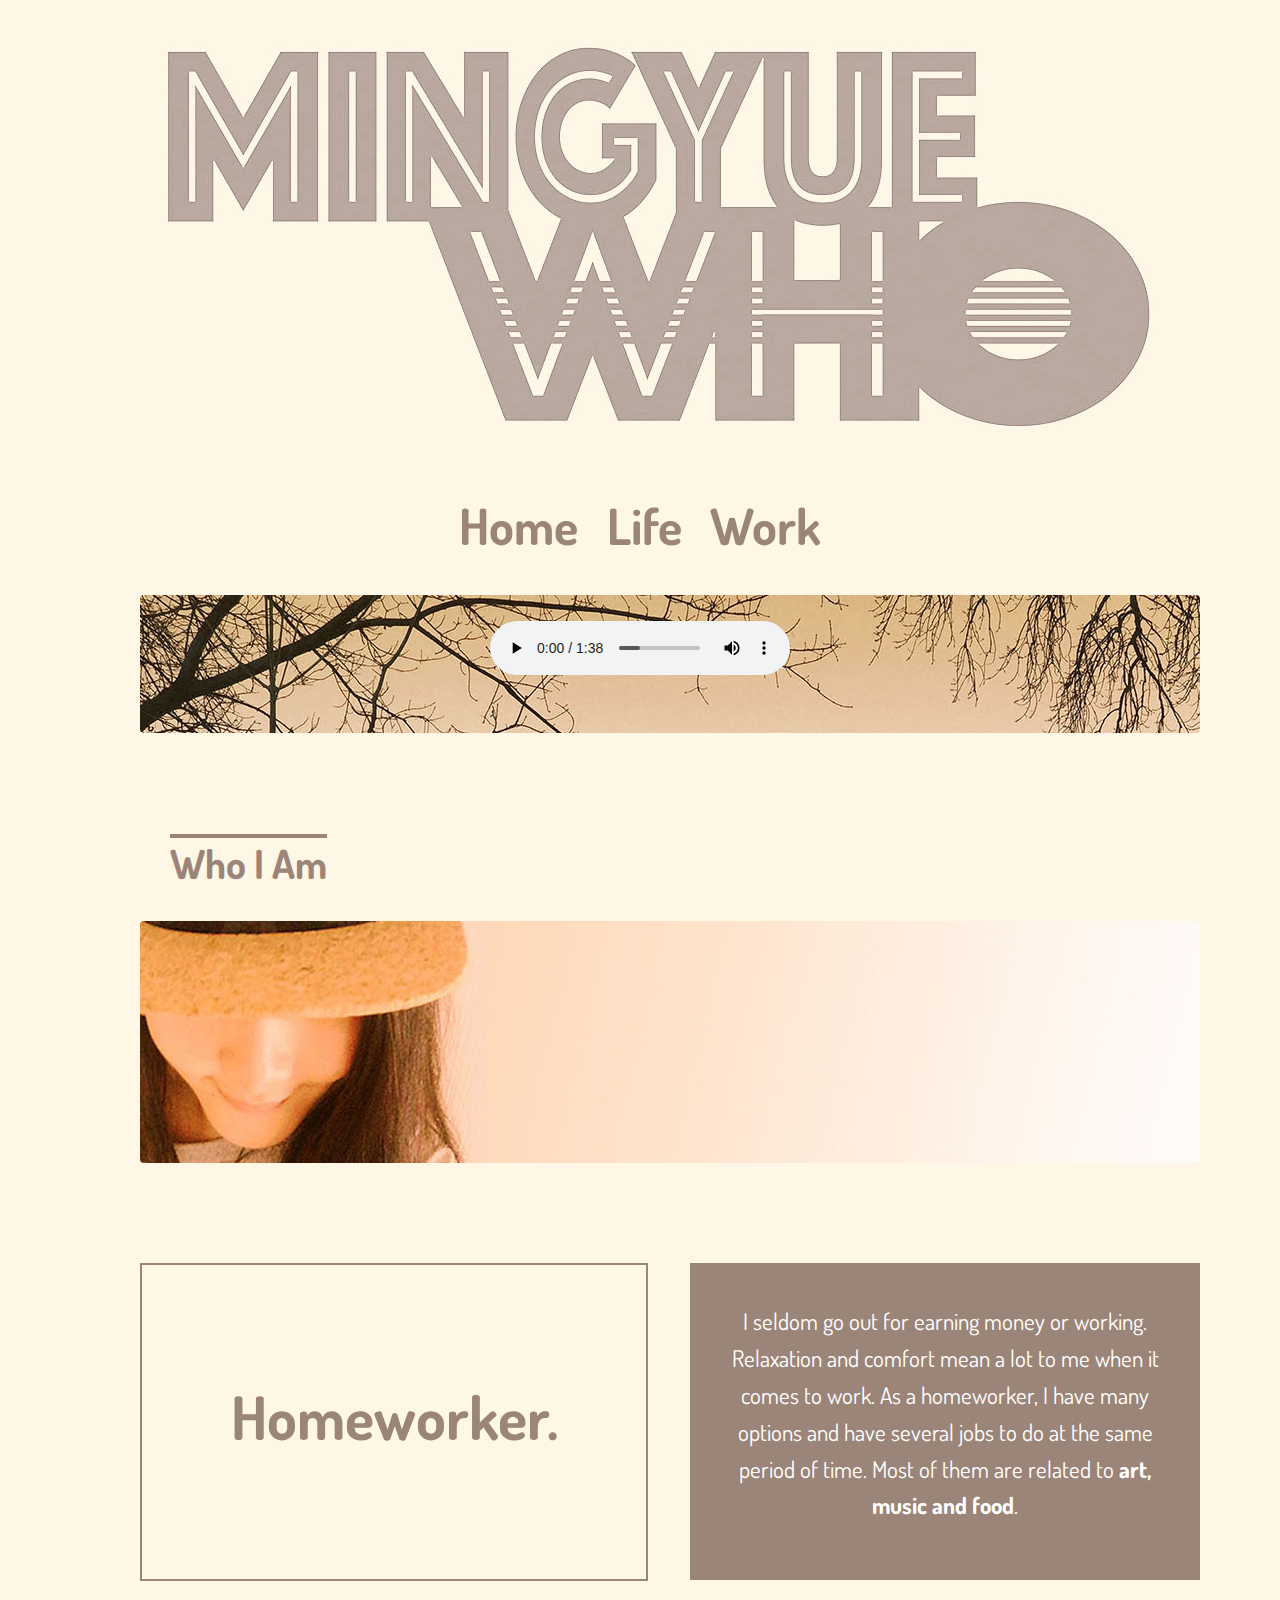
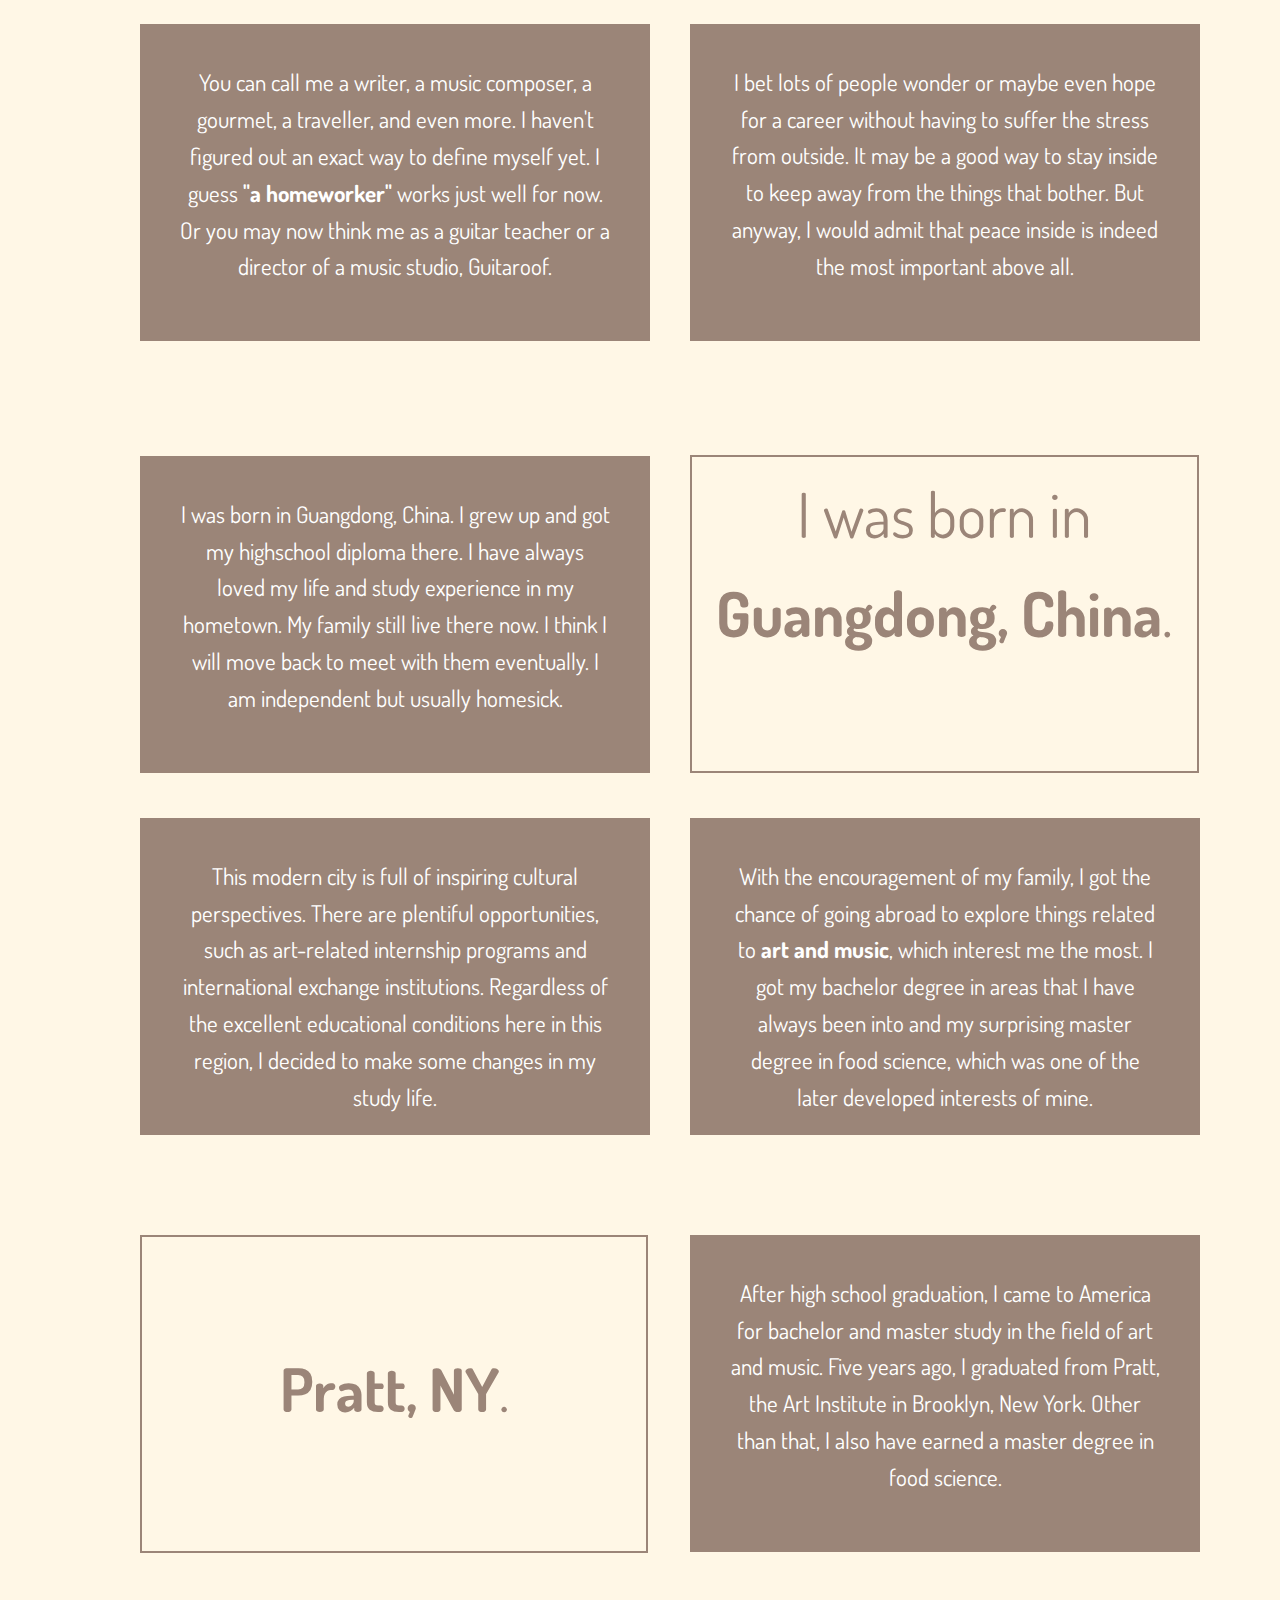
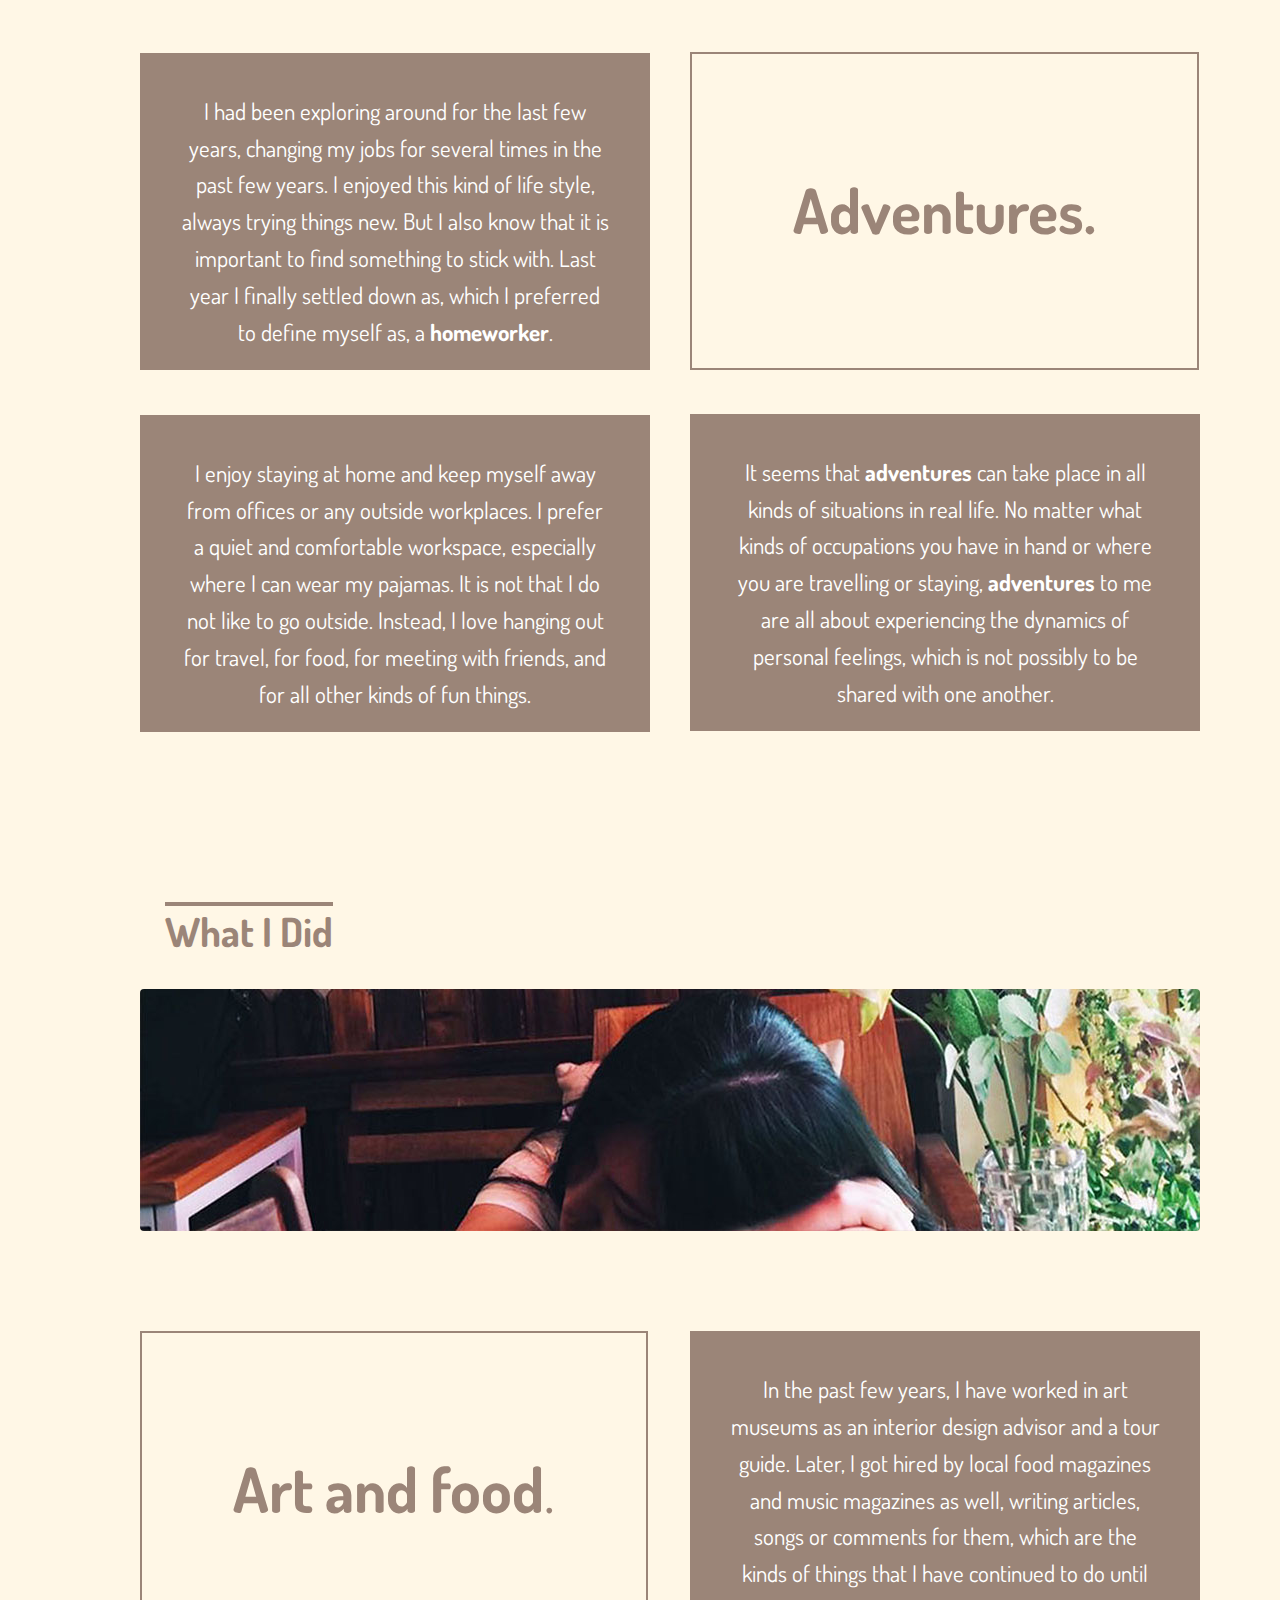
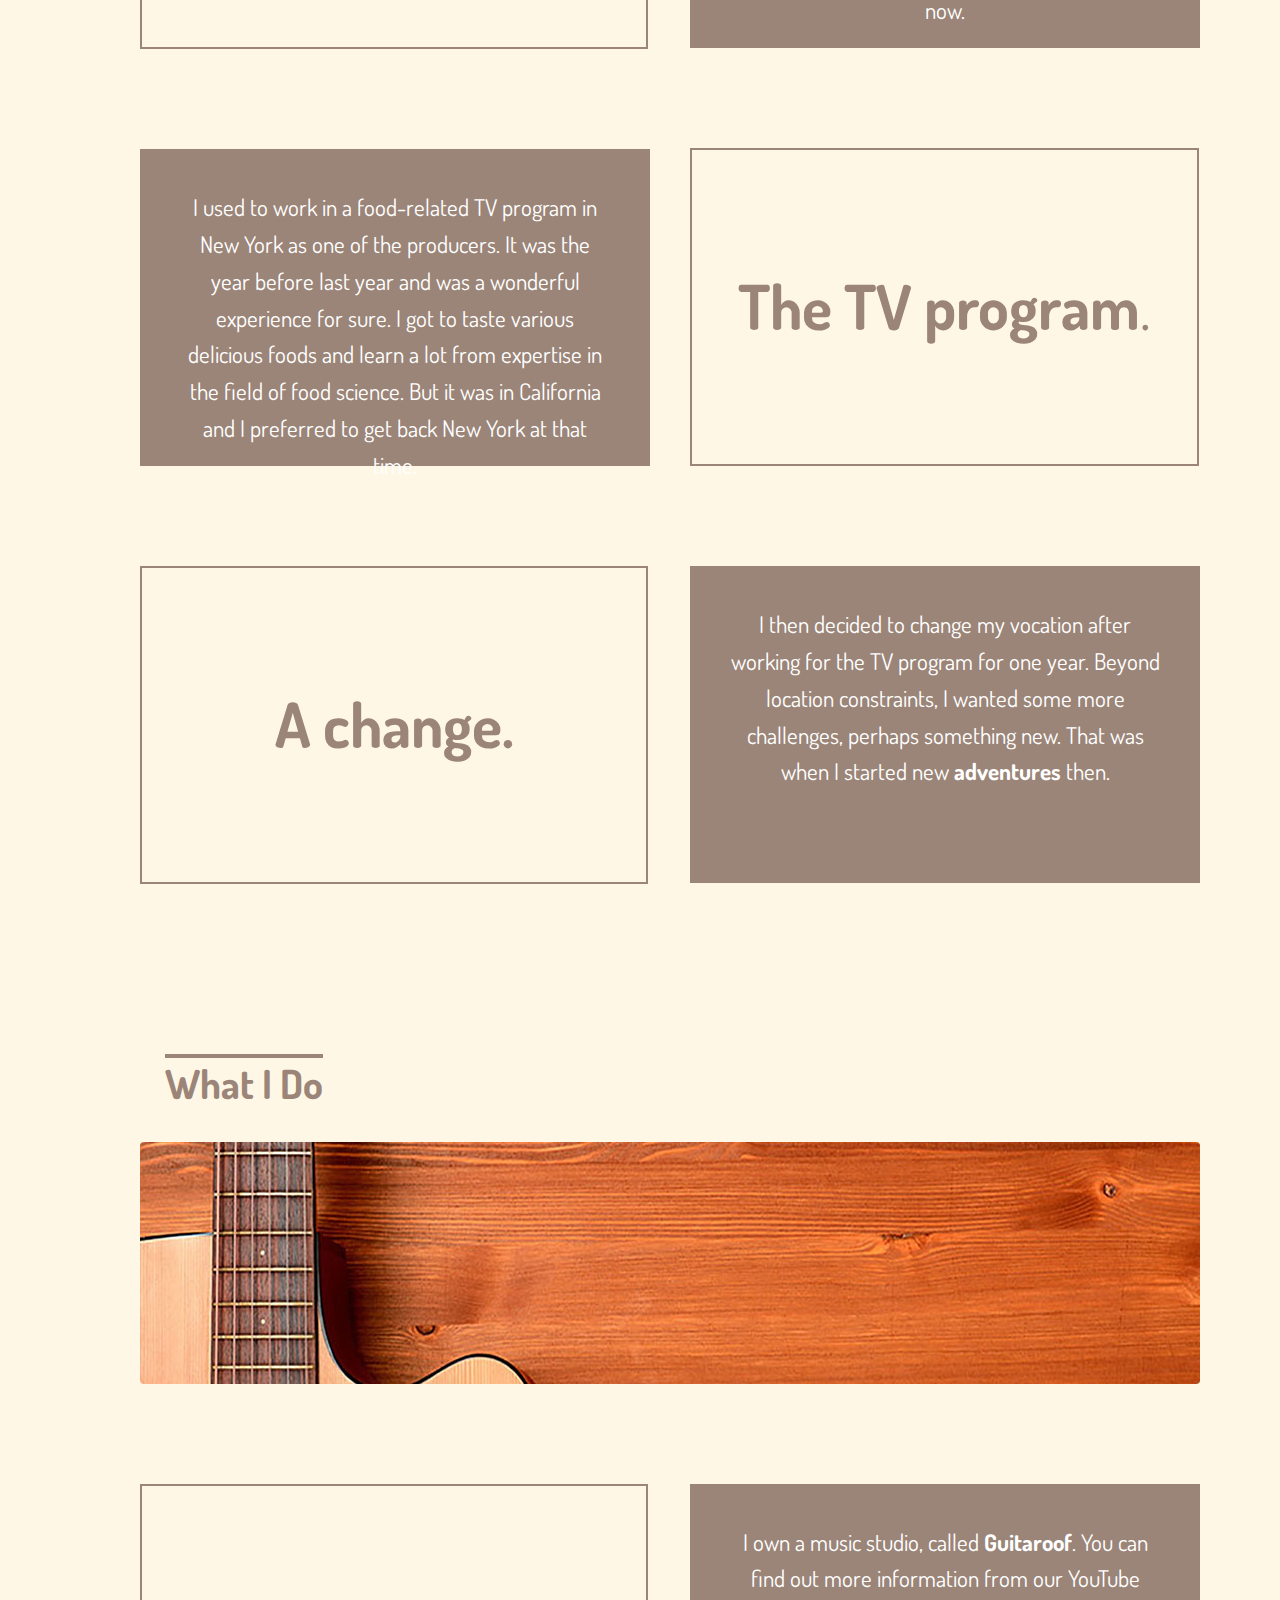
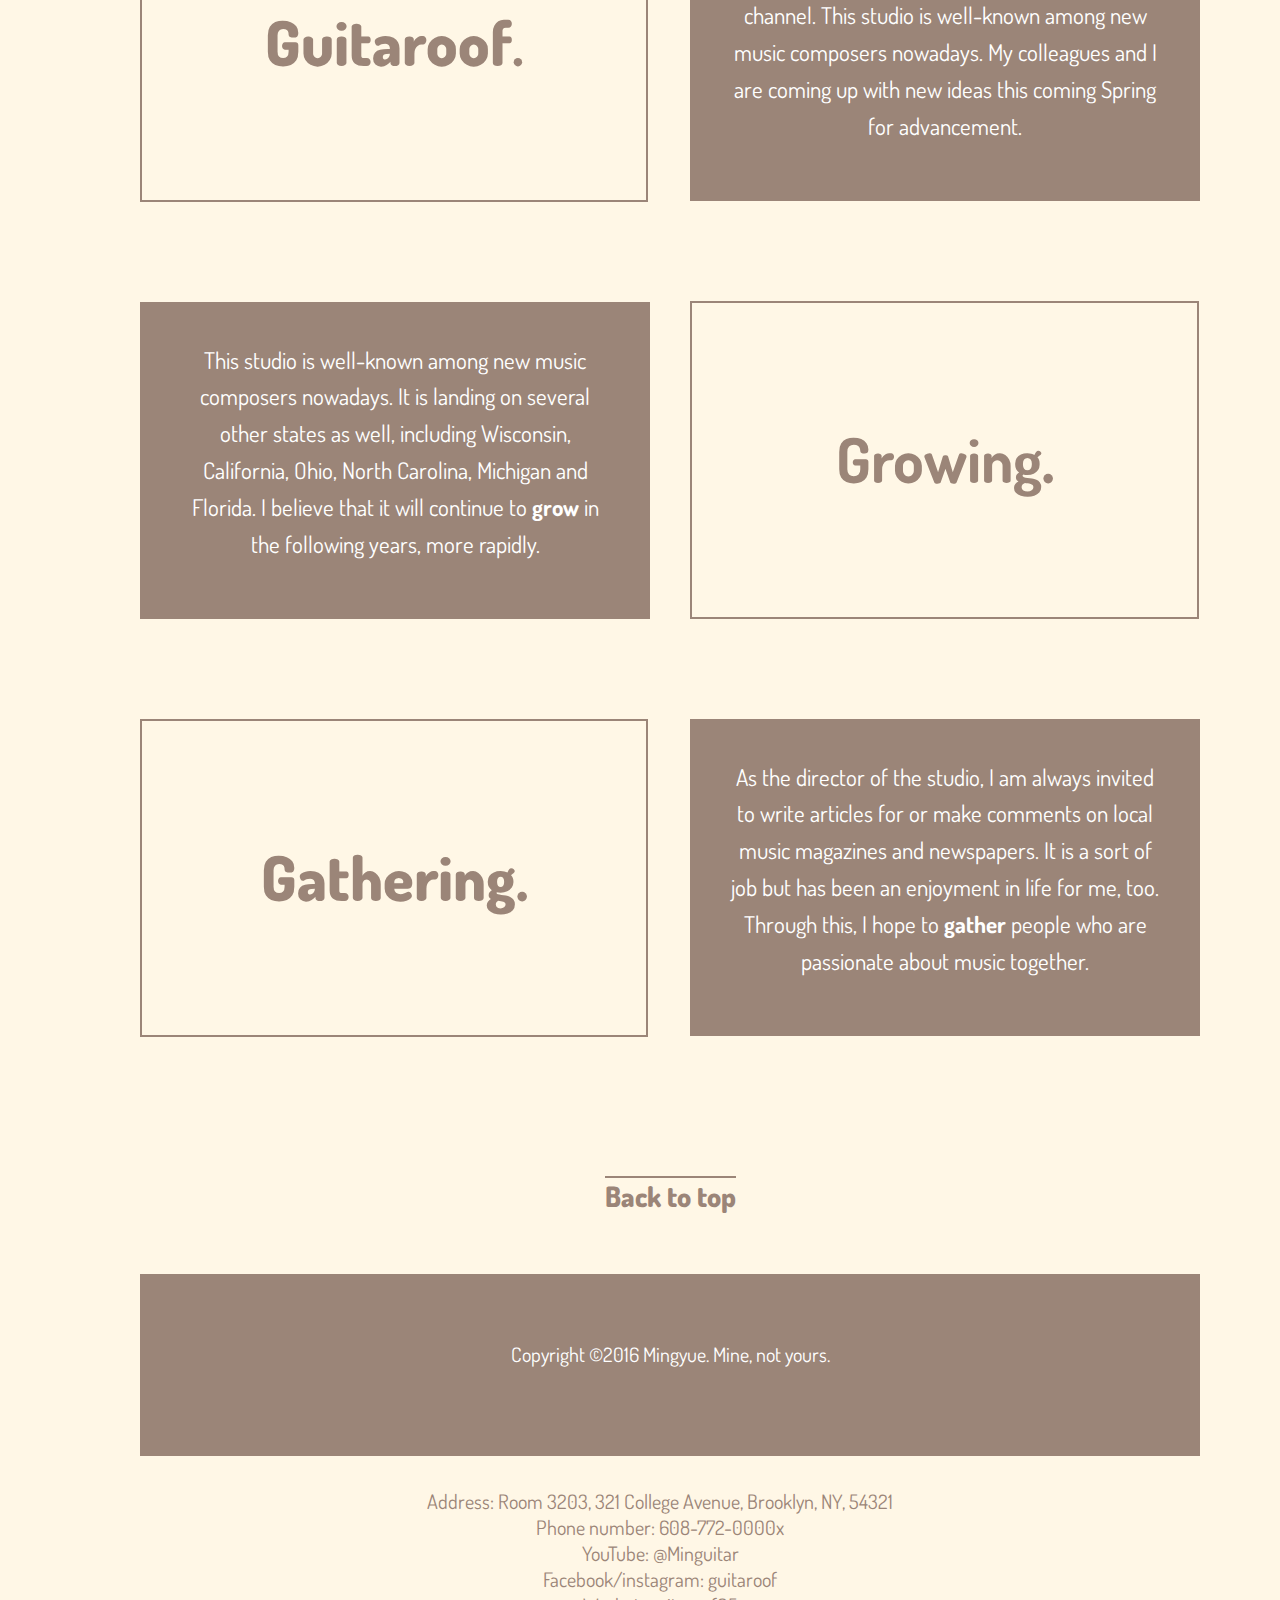
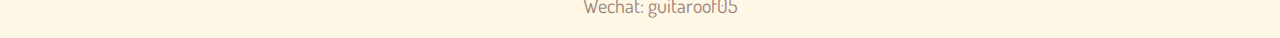
<file: index.html>
<!DOCTYPE html>
<html>

<head>
    <title>mingyue who</title>
   
    <link rel="stylesheet" href="resources/style.css">
   <link href="https://fonts.googleapis.com/css?family=Dosis" rel="stylesheet"> 
<style>
p {
   
   
   	font-family: Dosis, San Serif;
}

div.relative{
	position: relative;
	right: 0px;
	width: 580px;
	height:220px;
	
	}


	
</style>

</head>
<body>
   
    
    <header id="top">
        <center><img src="images/banner.jpg"></center>
        
          <center><nav> 
          <a href="index.html"><strong>Home</strong></a>
          <a href="life.html"><strong>Life</strong></a>
		  <a href="work.html"><strong>Work</strong></a>
          
        </nav></center>
        <center><audio controls>
  		<source src="music/Marceau_-_09_-_Raidenaick.mp3" type="audio/mpeg">
		Your browser does not support the audio element.
		</audio> </center>
		
	 <div class="container">	
	 
    </header>
    <img style="margin-top:-100px;" src="images/peace.jpg" alt="peace and autumn sky">	
      <!-- 
  <div id="main-content">
        <div class="article">
        
 -->
    <br><br><br><br>
        <h2 style="margin-left:30px;">Who I Am</h2>
        
       
        <img class="mingyue" src="images/mingyue.jpg" alt="mingyue picture">
    	<p class="main" style="width: 490px; height:300px; border: 2px solid #9b8578; padding: 7px; margin-top: 100px; text-align: center; font-size: 60px; ">
    	<br><strong>Homeworker.</strong></br></p>
       
        <p class="t1" style="background-color: #9b8578; width: 430px; height: 237px; padding: 40px; text-align:center;">I seldom go out for earning money or working. Relaxation and comfort mean a lot to me when it comes to work. As a homeworker, I have many options and have several jobs to do at the same period of time. Most of them are related to <b>art, music and food</b>.</p>
		<br>
		<p style="margin-top: 10px; margin-left=0px;background-color: #9b8578; width: 430px; height: 237px; padding: 40px; text-align:center;">You can call me a writer, a music composer, a gourmet, a traveller, and even more. I haven't figured out an exact way to define myself yet. I guess <b>"a homeworker"</b> works just well for now. Or you may now think me as a guitar teacher or a director of a music studio, Guitaroof. </p>
        <br>
        <p style="margin-top:-351.5px; margin-left:550px; background-color: #9b8578; width: 430px; height: 237px; padding: 40px; text-align:center;">I bet lots of people wonder or maybe even hope for a career without having to suffer the stress from outside. It may be a good way to stay inside to keep away from the things that bother. But anyway, I would admit that peace inside is indeed the most important above all.</p>
        <br>
        <p class="main" style="width:491px; height:300px; margin-left: 550px;border: 2px solid #9b8578; padding: 7px; margin-top:80px; text-align:center;font-size: 62px;">I was born in <strong>Guangdong, China</strong>. </p>
        <p style="margin-top:-333px;margin-left:0px;background-color: #9b8578; width: 430px; height: 237px; padding: 40px; text-align:center;"> I was born in Guangdong, China. I grew up and got my highschool diploma there. I have always loved my life and study experience in my hometown. My family still live there now. I think I will move back to meet with them eventually. I am independent but usually homesick.</p> 
        <p style="margin-top:45px;margin-left:0px;background-color: #9b8578; width: 430px; height: 237px; padding: 40px; text-align:center;"> This modern city is full of inspiring cultural perspectives. There are plentiful opportunities, such as art-related internship programs and international exchange institutions. Regardless of the excellent educational conditions here in this region, I decided to make some changes in my study life.</p> 
        <p style="margin-top:-333px;margin-left:550px;background-color: #9b8578; width: 430px; height: 237px; padding: 40px; text-align:center;"> With the encouragement of my family, I got the chance of going abroad to explore things related to <b>art and music</b>, which interest me the most. I got my bachelor degree in areas that I have always been into and my surprising master degree in food science, which was one of the later developed interests of mine.  </p>
        <p class="main" style="width: 490px; height:300px; border: 2px solid #9b8578; padding: 7px; margin-top: 100px; text-align: center; font-size: 60px; "><br><strong>Pratt, NY</strong>.</br></p>
        <p style="margin-top:-334px;margin-left:550px;background-color: #9b8578; width: 430px; height: 237px; padding: 40px; text-align:center;"> After high school graduation, I came to America for bachelor and master study in the field of art and music. Five years ago, I graduated from Pratt, the Art Institute in Brooklyn, New York. Other than that, I also have earned a master degree in food science. </p>
        <p class="main" style="width:491px; height:300px; margin-left: 550px;border: 2px solid #9b8578; padding: 7px; margin-top:100px; text-align:center;font-size: 62px;"><br><strong>Adventures.</strong></br></p>
        <p style="margin-top:-333px;margin-left:0px;background-color: #9b8578; width: 430px; height: 237px; padding: 40px; text-align:center;"> I had been exploring around for the last few years, changing my jobs for several times in the past few years. I enjoyed this kind of life style, always trying things new. But I also know that it is important to find something to stick with. Last year I finally settled down as, which I preferred to define myself as, a <b>homeworker</b>.</p>
        <p style="margin-top:45px;margin-left:0px;background-color: #9b8578; width: 430px; height: 237px; padding: 40px; text-align:center;"> I enjoy staying at home and keep myself away from offices or any outside workplaces. I prefer a quiet and comfortable workspace, especially where I can wear my pajamas. It is not that I do not like to go outside. Instead, I love hanging out for travel, for food, for meeting with friends, and for all other kinds of fun things. </p>
        <p style="margin-top:-334px;margin-left:550px;background-color: #9b8578; width: 430px; height: 237px; padding: 40px; text-align:center;">It seems that <b>adventures</b> can take place in all kinds of situations in real life. No matter what kinds of occupations you have in hand or where you are travelling or staying, <b>adventures</b> to me are all about experiencing the dynamics of personal feelings, which is not possibly to be shared with one another.</p>
        <br><br><br><br><br><br><br>
        <!-- </div> -->

      
        <h2>What I Did</h2>
          <img src="images/sleep.jpg" alt="sleep picture">
        <p class="main" style="width: 490px; height:300px; border: 2px solid #9b8578; padding: 7px; margin-top: 100px; text-align: center; font-size: 62px; "><br><strong>Art and food</strong>.</br></p>
        <p style="margin-top:-334px;margin-left:550px;background-color: #9b8578; width: 430px; height: 237px; padding: 40px; text-align:center;">In the past few years, I have worked in art museums as an interior design advisor and a tour guide. Later, I got hired by local food magazines and music magazines as well, writing articles, songs or comments for them, which are the kinds of things that I have continued to do until now. </p>
        <p class="main" style="width:491px; height:300px; margin-left: 550px;border: 2px solid #9b8578; padding: 7px; margin-top:100px; text-align:center;font-size: 62px;"><br><strong>The TV program</strong>.</br></p>
        <p style="margin-top:-333px;margin-left:0px;background-color: #9b8578; width: 430px; height: 237px; padding: 40px; text-align:center;"> I used to work in a food-related TV program in New York as one of the producers. It was the year before last year and was a wonderful experience for sure. I got to taste various delicious foods and learn a lot from expertise in the field of food science. But it was in California and I preferred to get back New York at that time.  </p>
        <p class="main" style="width: 490px; height:300px; border: 2px solid #9b8578; padding: 7px; margin-top: 100px; text-align: center; font-size: 62px; "><br><strong>A change.</strong></p>
        <p style="margin-top:-334px;margin-left:550px;background-color: #9b8578; width: 430px; height: 237px; padding: 40px; text-align:center;">I then decided to change my vocation after working for the TV program for one year. Beyond location constraints, I wanted some more challenges, perhaps something new. That was when I started new <b>adventures</b> then.</p>
        <div class="name">
        
       <br><br><br><br><br><br><br>              
        
        <h2>What I Do</h2>
        <center><img src="images/halfguitar.jpg" alt="half guitar picture"></center>
        <p class="main" style="font-weight:bold; width: 490px; height:300px; border: 2px solid #9b8578; padding: 7px; margin-top: 100px; text-align: center; font-size: 62px; "><br><b>Guitaroof</b>.</p>
        <p style="font-weight:normal; margin-top:-334px;margin-left:550px;background-color: #9b8578; width: 430px; height: 237px; padding: 40px; text-align:center;">I own a music studio, called <b>Guitaroof</b>. You can find out more information from our YouTube channel. This studio is well-known among new music composers nowadays. My colleagues and I are coming up with new ideas this coming Spring for advancement. </p>
        <p class="main" style="width:491px; height:300px; margin-left: 550px;border: 2px solid #9b8578; padding: 7px; margin-top:100px; text-align:center;font-size: 62px;"><br><strong>Growing<strong>.</br></p>
        <p style="font-weight:normal; margin-top:-333px;margin-left:0px;background-color: #9b8578; width: 430px; height: 237px; padding: 40px; text-align:center;"> This studio is well-known among new music composers nowadays. It is landing on several other states as well, including Wisconsin, California, Ohio, North Carolina, Michigan and Florida. I believe that it will continue to <b>grow</b> in the following years, more rapidly. </p>
        <p class="main" style="width: 490px; height:300px; border: 2px solid #9b8578; padding: 7px; margin-top: 100px; text-align: center; font-size: 62px; "><br><b>Gathering</b>.</br></p>
        <p style="font-weight:normal; margin-top:-334px;margin-left:550px;background-color: #9b8578; width: 430px; height: 237px; padding: 40px; text-align:center;">As the director of the studio, I am always invited to write articles for or make comments on local music magazines and newspapers. It is a sort of job but has been an enjoyment in life for me, too. Through this, I hope to <b>gather</b> people who are passionate about music together.</p>
        						
   </div>
        <br><br><br><br><br><br><br>
        
<a href="#top" style="font-family:'Dosis'; font-size:28px; margin-left:465px;text-decoration: overline;">Back to top</a>

        
    </main>
    <footer>
        <center><p style="color: white; font-weight: normal; font-size: 20px; border: none;"><br>Copyright &copy;2016 Mingyue. Mine, not yours. </p></center>
       
    </footer>
    
     <ol style="font-family: Dosis, San Serif; font-weight:normal;" >
            <li>Address: Room 3203, 321 College Avenue, Brooklyn, NY, 54321</li>
            <li>Phone number: 608-772-0000x</li>
            <li>YouTube: @Minguitar</li>
            <li>Facebook/instagram: guitaroof</li>
            <li>Wechat: guitaroof05</li>
        </ol>
        

</html>
</file>
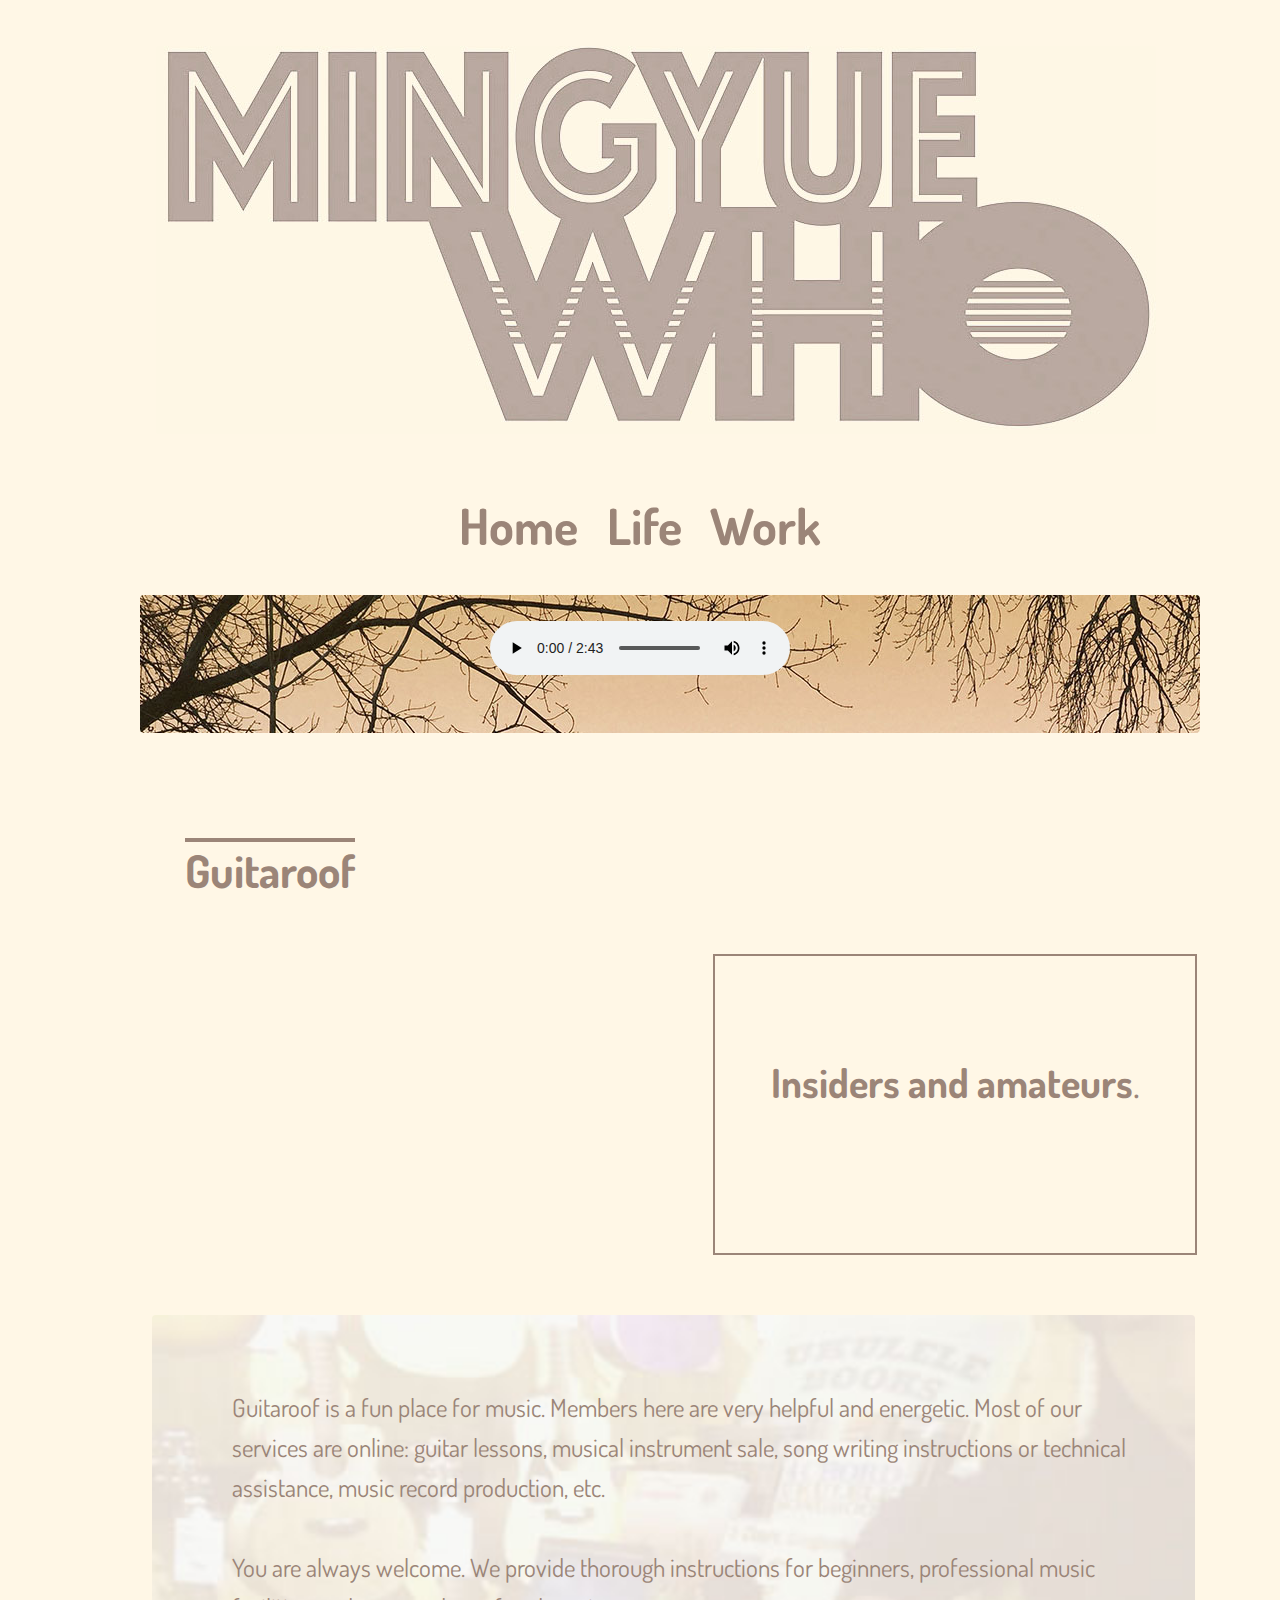
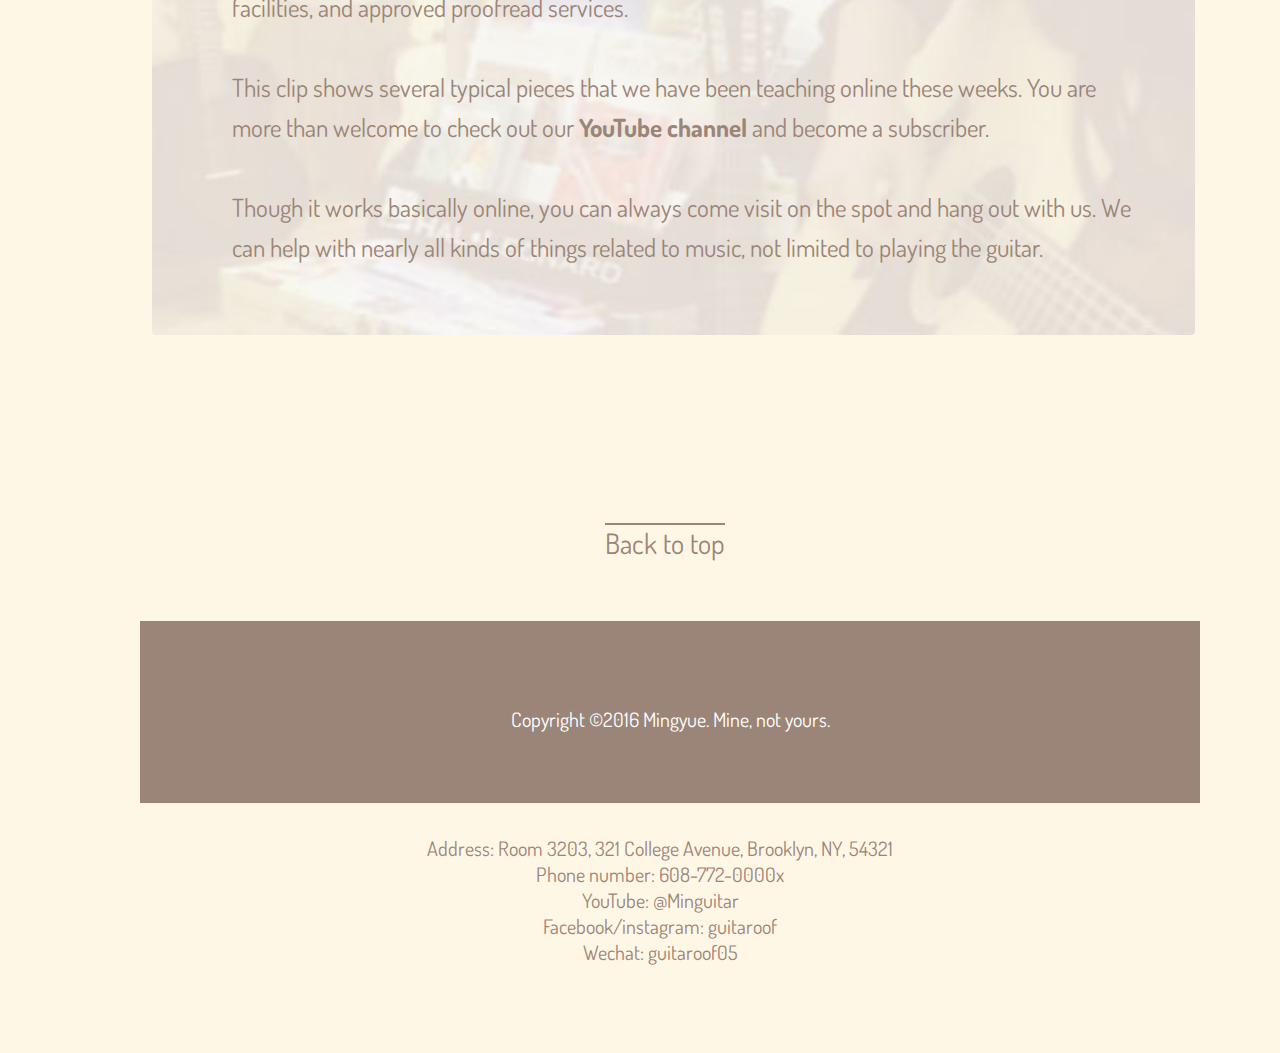
<file: work.html>
<!DOCTYPE html>
<html>

<head >
    <title> mingyue who</title>
   
    <link rel="stylesheet" href="resources/style.css">
      <link href="https://fonts.googleapis.com/css?family=Dosis" rel="stylesheet"> 
<style>
p {
    border: 3px solid #9b8578;
    padding: 50px;
   	text-align:center; 
   	font-family: Dosis, San Serif;
}

</style>
</head>
    
<body>
    <header id="top">
        <center><img src="images/banner.jpg"></center>
        <center><nav>
          <a href="index.html"><strong>Home</strong></a>
          <a href="life.html"><strong>Life</strong></a>
		  <a href="work.html"><strong>Work</strong></a>
        </nav></center>
    <center><audio controls>
  		<source src="music/bgm_2.m4a" type="audio/mpeg">
		Your browser does not support the audio element.
	</audio> </center>
    </header>
    <center><img style="margin-top:-100px;" src="images/peace.jpg" alt="peace and autumn sky"></center>	
    <main>
    
    <br><br><br><br>
    	
    	<h2 style="margin-left:45px;font-size:45px;">Guitaroof</h2>
    	<br><iframe style="width: 490px; height:300px; margin-left: 10px; margin-top: 0px; " width="700" height="480" src="https://www.youtube.com/embed/aBvNnjKh3yM" frameborder="0" allowfullscreen></iframe>
    	
		<p p class="main" style="width: 420px; height:237px; border: 2px solid #9b8578; margin-left:573px; margin-top: -301px; padding:30px;text-align: center; font-size: 40px; "><b><br>Insiders and amateurs</b>.</br> </p>
		<img style="width:1043px; height:620px;margin-left:12px;margin-top:60px;" src="images/profile.jpg">
		
		<p class="main" style="width: 900px; height:420px; border: 2px solid #3b312b; margin-left:60px; margin-top: -580px; padding:30px;text-align: left; font-size: 25px; ">
		Guitaroof is a fun place for music. Members here are very helpful and energetic. Most of our services are online: guitar lessons, musical instrument sale, song writing instructions or technical assistance, music record production, etc. 
		<br><br>You are always welcome. We provide thorough instructions for beginners, professional music facilities, and approved proofread services.
		<br><br>This clip shows several typical pieces that we have been teaching online these weeks. You are more than welcome to check out our <a1 href="https://youtu.be/aBvNnjKh3yM"><b>YouTube channel</b></a1> and become a subscriber. 
		<br><br>Though it works basically online, you can always come visit on the spot and hang out with us. We can help with nearly all kinds of things related to music, not limited to playing the guitar.
		</p>
				
   
        <br><br><br><br><br><br><br><br><br><br><br><br><br><br><br>
<a href="#top" style="font-family:'Dosis'; font-size:28px; margin-left:465px;text-decoration: overline;">Back to top</a>


        
    </main>
    <footer>
        <center><p style="color: white; font-size: 20px; border: none;">Copyright &copy;2016 Mingyue. Mine, not yours. </p></center>
       
    </footer>
    
     <ol style="font-family: Dosis, San Serif;" >
            <li>Address: Room 3203, 321 College Avenue, Brooklyn, NY, 54321</li>
            <li>Phone number: 608-772-0000x</li>
            <li>YouTube: @Minguitar</li>
            <li>Facebook/instagram: guitaroof</li>
            <li>Wechat: guitaroof05</li>
        </ol>
   

</html>
</file>
<file: resources/style.css>
body{
	width: 1000px;
	background-color:#fff7e6;
	margin-left: auto;
	margin-right:auto;
	}	
header{
	margin-top: 30px;
	}
footer{
	text-align: center;
	margin-top:60px;
    height: 150px;
    background: #9b8578;
	margin-bottom:32px;
	width:1028px;
	text-style:bold;
	}

nav{
	font-size: 50px;
	text-align:center;
	margin-top:60px;
	margin-bottom:64px;
	}
nav a{
	font-size:50px;
	margin-left: 8px;
	font-family: 'Dosis', sans-serif;
	margin-right:8px;
	
	}
	
p{
	height: 300px;
	width: 450px; 
	line-height:160%;
	color:white;
	margin-top:16px;
	margin-bottom:16px;
	font-size: 23px;
	text-align:middle;
	}
p.t1{
	margin-top:-334px;
	margin-left:550px;
	}


p.main{
	color:#9b8578;
}


h1{
	font-size:64px;
	text-align:center;
	color:black;
	margin-bottom:16px;
	font-family: 'Dosis';
	}
h2{
	text-decoration: overline;
	font-size:40px;
	margin-left: 25px;
	color:#9b8578;
 font-family: 'Dosis';
	}

img{
	display: block;
	border-radius:0.25em;
}

ul,ol{
  	list-style-type: none;
	font-size:20px;
	color:#9b8578;
	text-align: center;
	}
a{
	color:#9b8578;
	text-decoration:none;
	}
a:hover{
	color: #584941;
	font-size: 45px;
	transition:0.05s linear;
	}
a1:hover{
	color:#584941;
	font-size: 24px;
	transition:1s linear;
	}
a2:hover{
	color:#584941;
	font-size: 20px;
	transition:1s linear;
	
}
#homepage{
	column-count:2;
	column-gap:24px;
	}
.profile{
	width:70%;
	/*border:4px solid #9b8578;*/
	float:middle; /*fill in the gaps*/
	}
iframe{
	display:block;
	margin-left:auto;
	margin-right:auto;
	}

div.container{
	width:100%;
	}

header,footer{
	padding:1em;
	clear:left;
	text-align:center;
	}
div.text{
	float: left;
	text-align:center;
	width: 45%;
    margin: 5px 5px 5px 5px;
    overflow: hidden;
	}

div.image{
	float: left;
    width: 45%;
    /*border: 1px solid gray;*/
    margin: 5px 5px 5px 5px;
    overflow: hidden;	
	}
	
/*div.p1{
	background-color:  #eae4e1;
	
}	*/

body {
	margin-left: auto;
    margin-right: auto;
    }
	
/* 
#green {
	width: 200px;
	height: 200px;
	border: 3px solid #9b8578;
	float:left;
	margin: 5px;
}

#main-content{

}
 */
</file>
